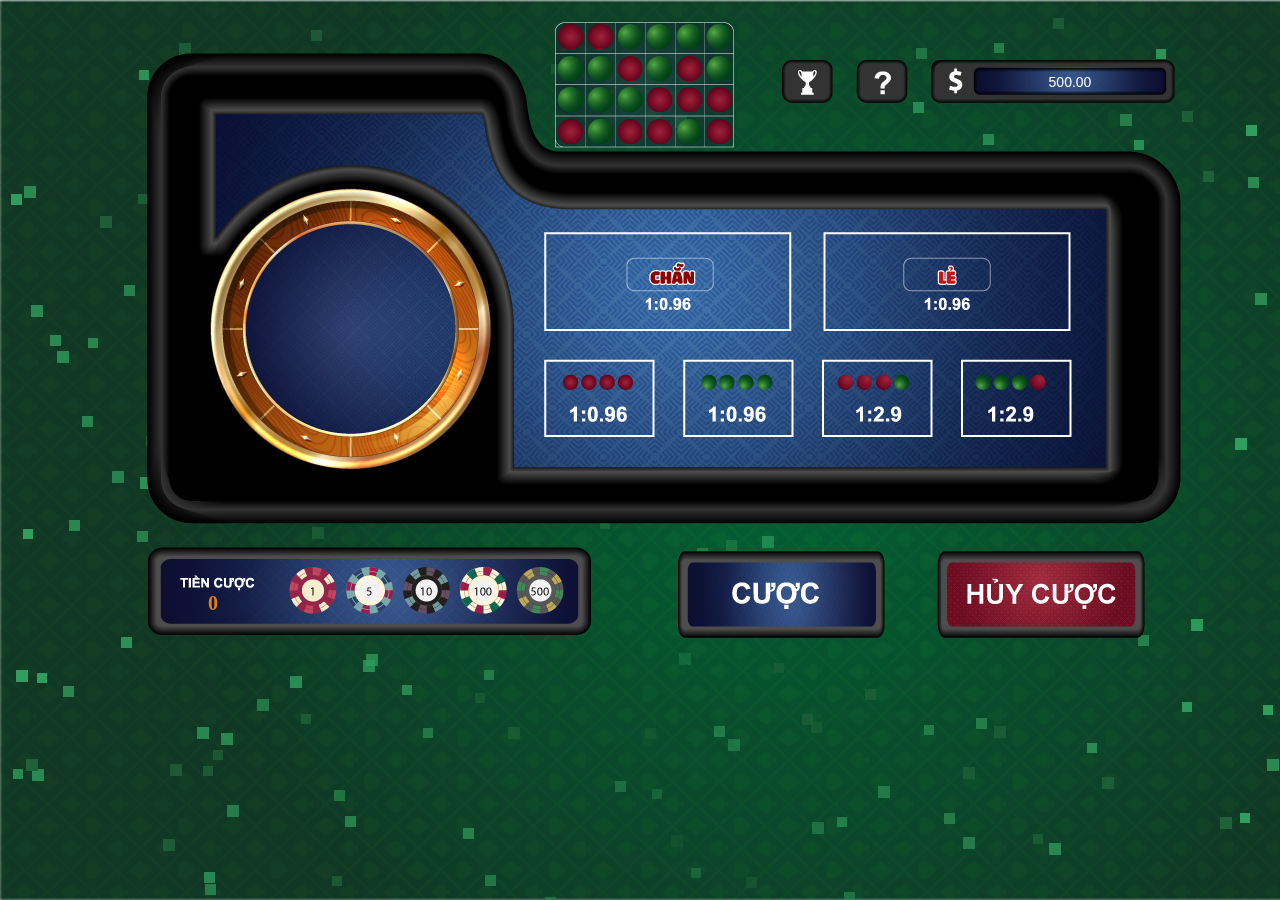
<file: index.html>
<!DOCTYPE html>
<html lang="en">
<head>

	<title>Plate Shaking</title>
	<meta charset="utf-8">
	<meta name="viewport" content="width=device-width, initial-scale=1">

	<link rel="stylesheet" type="text/css" href="css/style.css">
	<link rel="stylesheet" href="https://maxcdn.bootstrapcdn.com/bootstrap/3.4.0/css/bootstrap.min.css">
	<link rel="stylesheet" href="https://use.fontawesome.com/releases/v5.7.0/css/all.css" integrity="sha384-lZN37f5QGtY3VHgisS14W3ExzMWZxybE1SJSEsQp9S+oqd12jhcu+A56Ebc1zFSJ" crossorigin="anonymous">

	<script src="https://ajax.googleapis.com/ajax/libs/jquery/3.4.1/jquery.min.js"></script>
	<script src="https://maxcdn.bootstrapcdn.com/bootstrap/3.4.0/js/bootstrap.min.js"></script>

</head>
<body>
	<canvas id="backgroundCanvas"></canvas>
	<div class="page-wrap">
		<div class="container-fluid">
			<div class="col-sm-12">
				<canvas id="canvasDraw"></canvas>
				<canvas id="canvasDraw2"></canvas>
				<div class="containerTopButtons"></div>
				<div class="iconTopButtons cup"></div>
				<div class="iconTopButtons question"></div>
				<div class="iconTopButtons moneyAmount">
					0
				</div>

				<div class="row-1" id="area1"></div>
				<div class="row-1" id="area2"></div>

				<div class="row-2" id="area3"></div>
				<div class="row-2" id="area4"></div>
				<div class="row-2" id="area5"></div>
				<div class="row-2" id="area6"></div>

				<div id="countdown"></div>

				<table id="historyTable">
					<tr>
						<td id="hist00"></td>
						<td id="hist01"></td>
						<td id="hist02"></td>
						<td id="hist03"></td>
						<td id="hist04"></td>
						<td id="hist05"></td>
					</tr>
					<tr>
						<td id="hist10"></td>
						<td id="hist11"></td>
						<td id="hist12"></td>
						<td id="hist13"></td>
						<td id="hist14"></td>
						<td id="hist15"></td>
					</tr>
					<tr>
						<td id="hist20"></td>
						<td id="hist21"></td>
						<td id="hist22"></td>
						<td id="hist23"></td>
						<td id="hist24"></td>
						<td id="hist25"></td>
					</tr>
					<tr>
						<td id="hist30"></td>
						<td id="hist31"></td>
						<td id="hist32"></td>
						<td id="hist33"></td>
						<td id="hist34"></td>
						<td id="hist35"></td>
					</tr>
				</table>
			</div>
		</div>
	</div>
	
	<script type="text/javascript" src="js/start.js"></script>
	<script type="text/javascript" src="js/click-hover.js"></script>
	<script type="text/javascript" src="js/textOnShaker.js"></script>
	<script type="text/javascript" src="js/shaking.js"></script>
	<script type="text/javascript" src="js/result.js"></script>
	<script type="text/javascript" src="js/reward.js"></script>
	<script type="text/javascript" src="js/boardsite.js"></script>
	<script type="text/javascript" src="js/backgroundFlow.js"></script>

</body>
</html>
</file>
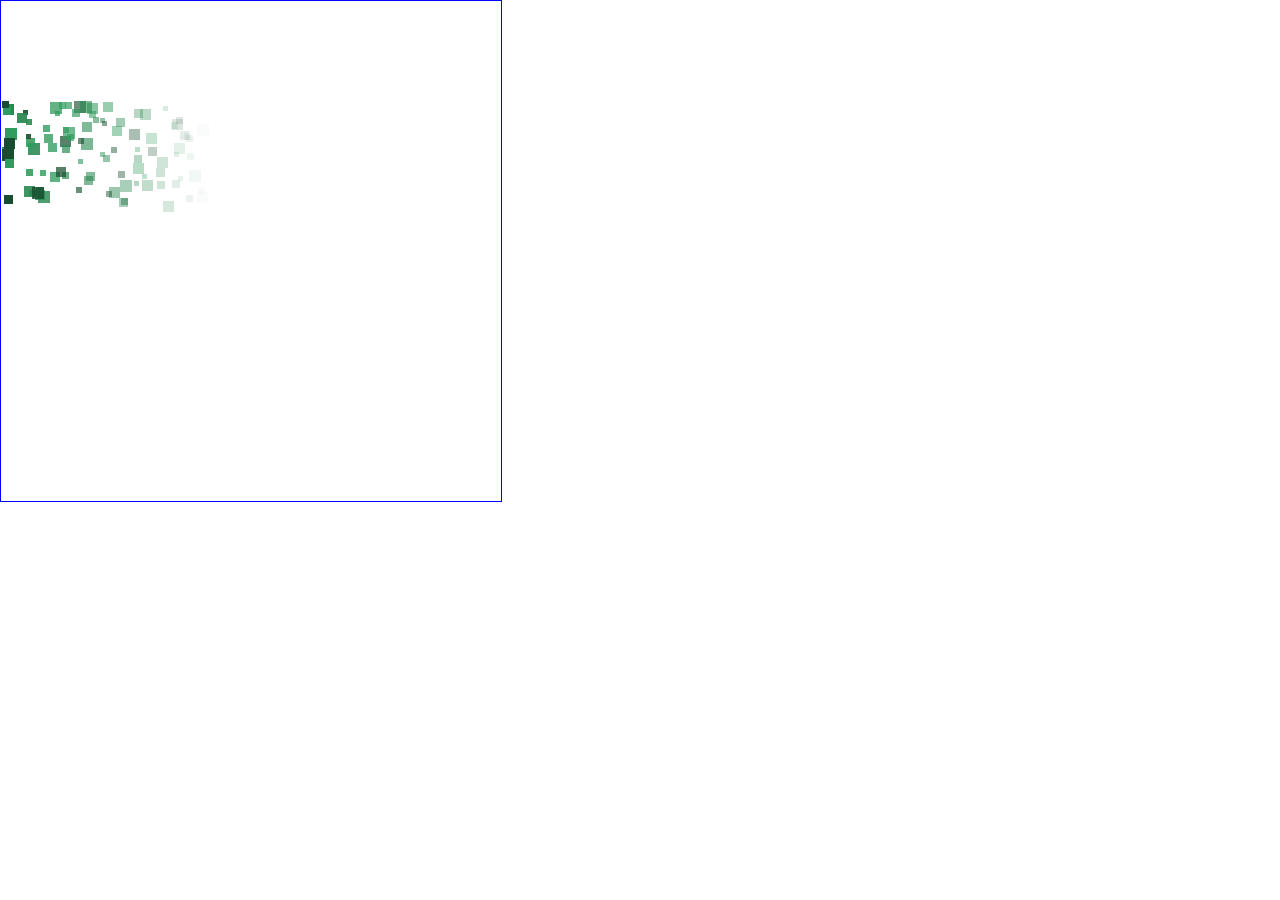
<file: test.html>
<!DOCTYPE html>
<html>
<head>
	<title></title>
</head>
<body>
	<style type="text/css">
		#canvasDraw{
			border: 1px solid blue;
			position: fixed;
			top: 0;
			left: 0;
		}
	</style>
	<canvas id="canvasDraw"></canvas>
	<script type="text/javascript">
		canvasDraw.width = 500;
		canvasDraw.height = 500;

		// var shaker = new Image();
		// shaker.src = 'img/shaker.png';
		var ctx = canvasDraw.getContext('2d');
		// var animation;
		// drawshaker();

		// var speed = 50;
		// var reverse =0;

		// function drawshaker(){
		// 	ctx.clearRect(0,0,canvasDraw.width,canvasDraw.height);

		// 	ctx.save();
		// 	ctx.translate(148+280/2,188+282/2);
		// 	ctx.rotate(speed * Math.PI / 180);
		// 	// ctx.drawImage(shaker,0,0);
		// 	ctx.drawImage(shaker,148,188,280,282,-140,-141,280,282);
		// 	ctx.restore();
			
		// 	if(reverse==0){
		// 		speed*=1.01;
		// 		if(speed>=360*150+5){
		// 			reverse=1;
		// 		}
		// 	}
		// 	else{
		// 		speed/=1.02;
		// 	}

		// 	ctx.strokeRect(148,188,280,282);
		// 	animation = requestAnimationFrame(drawshaker);

		// 	if(speed<=1){
		// 		cancelAnimationFrame(animation);
		// 	}
			
		// }

		var xFlow = [],
		yFlow = [];

		var xDistance = [];
		var objSize = [];

		var blur =[],
		speed = [];

		var color = [];
		var colorArray = ['#2a8951','#309c5d','#184e2e','#247546'];

		var flowAnimation;

		startFlow();
		function startFlow(){
			for(var i =0;i<=100;i++){
				xFlow[i] = Math.floor(Math.random() * 5) + 1;
				yFlow[i] = Math.floor(Math.random() * 101) + 100;

				xDistance[i] = 200-xFlow[i];
				objSize[i] = Math.floor(Math.random() * 8) + 5;
				color[i] = colorArray[Math.floor(Math.random() * 3) + 0];

				blur[i] = 1;
				speed[i] = Math.floor(Math.random() * 13) + 10;
			}

			flow();
			function flow(){

				ctx.clearRect(0,0,canvasDraw.width,canvasDraw.height);

				for(var i =0;i<=100;i++){
					ctx.save();
					ctx.fillStyle = color[i];
					ctx.globalAlpha = blur[i];
					ctx.fillRect(xFlow[i],yFlow[i],objSize[i],objSize[i]);
					ctx.restore();

					xFlow[i]+=speed[i];
					blur[i]= (200-xFlow[i])/xDistance[i];

					if(xFlow[i]>=200){
						xFlow[i] = Math.floor(Math.random() * 5) + 1;
						yFlow[i] = Math.floor(Math.random() * 101) + 100;

						xDistance[i] = 200-xFlow[i];
						objSize[i] = Math.floor(Math.random() * 8) + 5;
						color[i] = colorArray[Math.floor(Math.random() * 3) + 0];

						blur[i] = 1;
						speed[i] = Math.floor(Math.random() * 13) + 10;
					}
				}

				flowAnimation = requestAnimationFrame(flow);
			}
		}

		// function resize(){    
		//     $("#canvas").outerHeight($(window).height()-$("#canvas").offset().top- Math.abs($("#canvas").outerHeight(true) - $("#canvas").outerHeight()));
		//   }
		//   $(document).ready(function(){
		//     resize();
		//     $(window).on("resize", function(){                      
		//         resize();
		//     });
		//   });
	</script>
</body>
</html>
</file>
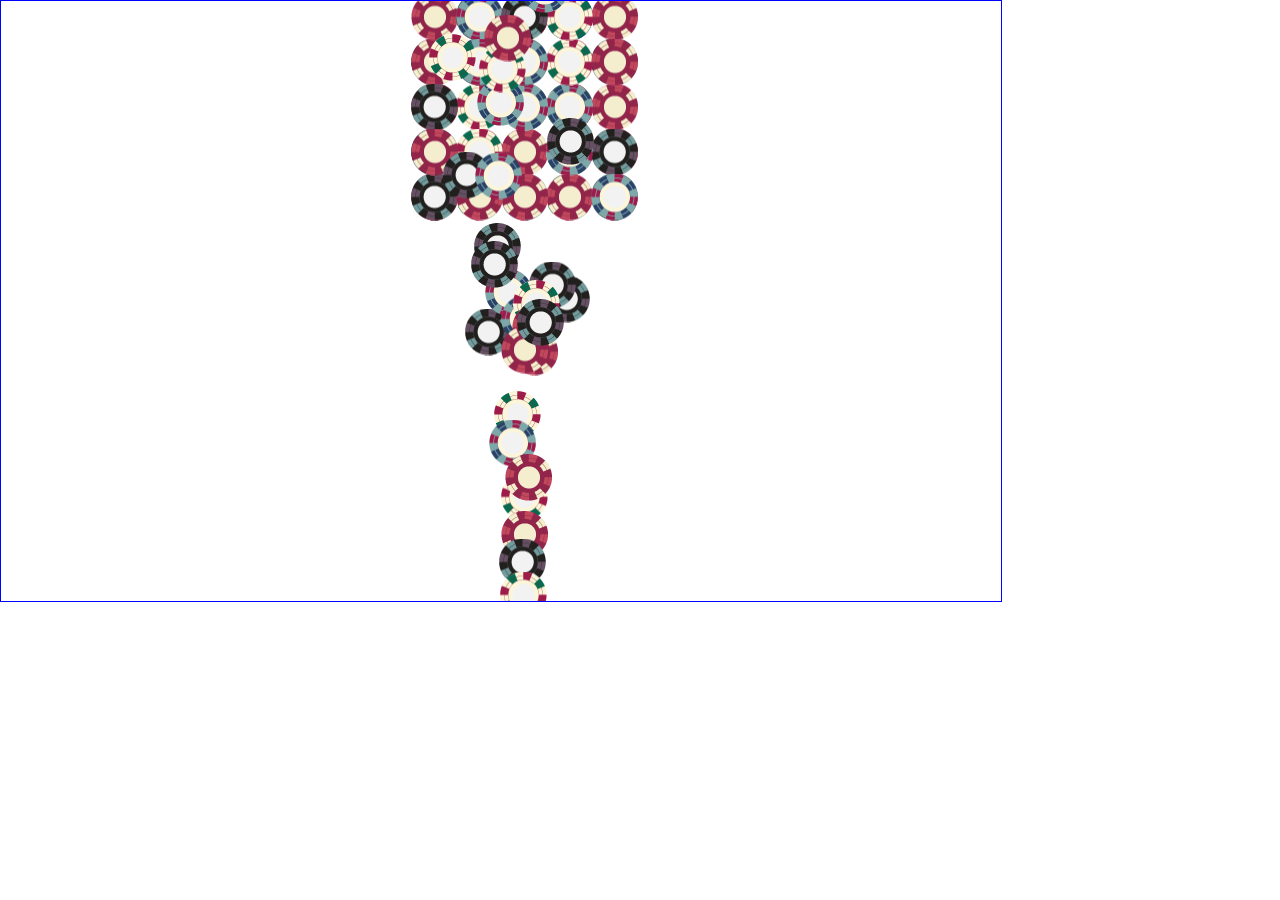
<file: test2.html>
<!DOCTYPE HTML>
<html>
  <head>
  <script src="https://ajax.googleapis.com/ajax/libs/jquery/1.12.4/jquery.min.js"></script>
    <style>
      body {
        margin: 0px;
        padding: 0px;
      }
      #canvasDraw{
        border: 1px solid blue;
      }
    </style>
  </head>
  <body data-rsssl=1>
  	<canvas id="canvasDraw" width="1000" height="600"></canvas>

  <script>

    // $(function() {
    //     var points = [], numPoints = 100, i, canvas, context, width, height, gravity = 0.1, emitter;
        
    //     canvas = $("#canvas")[0];
    //     width = canvas.width;
    //     height = canvas.height;
    //     context = canvas.getContext("2d");
        
    //     emitter = {
    //         x:width / 2, 
    //         y:height
    //     };
    //     console.log(Math.random() * -6 - 3);
    //     function initPoint(p) {
    //         p.x = emitter.x;
    //         p.y = emitter.y;
    //         p.vx = Math.random() * 5 - 2;
    //         p.vy = Math.random() * -6 - 3;
    //         p.radius = Math.random() * 4 + 1;
    //     }
        
    //     function update() {
    //         var i, len = points.length;
    //         for(i = 0; i < len; i += 1) {
    //             points[i].vy += gravity;
    //             points[i].x += points[i].vx;
    //             points[i].y += points[i].vy;
    //             if(points[i].x > width ||
    //                points[i].x < 0 ||
    //                points[i].y > height ||
    //                points[i].y < 0) {
    //                 initPoint(points[i]);
    //             }
    //         }
    //     }
        
    //     function draw() {
    //         var i, len = points.length;
    //         context.clearRect(0, 0, width, height);
    //         for(i = 0; i < len; i += 1) {
    //             context.beginPath();
    //             context.arc(points[i].x, points[i].y, points[i].radius, 0, Math.PI * 2, false);
    //             context.fillStyle = "#9cf000";
    //             context.fill();
    //         }
    //     }
        
    //     function addPoint() {
    //         var point;
    //         if(points.length < numPoints) {
    //             point = {};
    //             initPoint(point);
    //             points.push(point);
    //         }
    //     }
        
    //     setInterval(function() {
    //         addPoint();
    //         update();
    //         draw();
    //     }, 10);
    // });

    var ctx = canvasDraw.getContext('2d');

    eruption()
    function eruption(){
        var erupAnimation
        var chipObj = [];

        var emitter = {
            x: canvasDraw.width/2,
            y: canvasDraw.height
        }

        var gravity=0.5;

        var chip = new Image();
        chip.src = 'img/chips1.png';
        var chipAmount = 300;

        for(var i =1;i<=500;i++){
            chipObj[i] = {
                x: emitter.x,
                y: emitter.y,
                vx: Math.floor(Math.random() * (3 + 2) ) -2,
                vy: Math.floor(Math.random() * (-20 + 40) ) - 40,
                radius: Math.floor(Math.random() * (60 - 40) ) + 40,
                chipNumber: Math.floor(Math.random() * (4 - 0) ) - 0,
            }
        }

        console.log(chipObj[1].vx);
        emit();

        function emit(){
            ctx.clearRect(0,0,canvasDraw.width,canvasDraw.height);

            for(var i =1;i<=chipAmount;i++){
                chipObj[i].vy +=gravity;
                chipObj[i].x += chipObj[i].vx;
                chipObj[i].y += chipObj[i].vy;

                ctx.save();
                ctx.drawImage(chip,chip.height*chipObj[i].chipNumber+chipObj[i].chipNumber*10,0,chip.height,chip.height,chipObj[i].x,chipObj[i].y,chip.height,chip.height);
                ctx.restore();

                 if(chipObj[i].y<canvasDraw.height){
                    chipObj[i].cond = 1;
                }

                if(chipObj[i].x > canvasDraw.width ||
                    chipObj[i].x < 0 ||
                    chipObj[i].y > canvasDraw.height){

                    chipObj[i] = {
                        x: emitter.x,
                        y: emitter.y,
                        vx: Math.floor(Math.random() * (3 + 2) ) -2,
                        vy: Math.floor(Math.random() * (-20 + 40) ) - 40,
                        radius: Math.floor(Math.random() * (60 + 40) ) - 40,
                        chipNumber: Math.floor(Math.random() * (4 - 0) ) - 0
                    }
                }
            }
            if(chipAmount<500){
                chipAmount++;
            }

            erupAnimation = requestAnimationFrame(emit);
        }
    }
    </script>
  </body>
</html>
</file>
<file: css/style.css>
body{
	text-align: center;
	background: url('../img/background.png');
	background-size: cover;
	background-attachment: fixed;
}
.page-wrap{
	min-width: 1325px;
	max-width: 1326px;
	margin: 0 auto;
}
#canvasDraw{
	/*border: 1px solid blue;*/
	margin: 0 auto;
}
#canvasDraw2{
	/*border: 1px solid red;*/
	margin: 0 auto;
	display: none;
}
.containerTopButtons{
	position: absolute;
	z-index: 10px;
	top: 0px;
	left: 510px;
	width: 652px;
	height: 150px;
	/*border: 1px solid blue;*/
	background-image: url('../img/top-buttons1.png');
	background-repeat: no-repeat;
}
.cup{
	position: absolute;
	z-index: 12px;
	top: 65px;
	left: 773px;
	width: 38px;
	height: 35px;
	/*border: 1px solid blue;*/
	background-image: url('../img/cup.png');
	background-repeat: no-repeat;
	background-position: 50% 50%; 
}
.question{
	position: absolute;
	z-index: 12px;
	top: 65px;
	left: 848px;
	width: 38px;
	height: 35px;
	/*border: 1px solid blue;*/
	background-image: url('../img/question.png');
	background-repeat: no-repeat;
	background-position: 50% 50%; 
}
.moneyAmount{
	position: absolute;
	z-index: 12px;
	top: 72px;
	left: 960px;
	width: 190px;
	height: 20px;
	/*border: 1px solid blue;*/
	text-align: center;
	color: white;
}

@keyframes movetop {
    0% {background-position: 50% 50%;}
    50% {background-position: 50% -100%;}
    100% {background-position: 50% 50%;}
}

.cup:hover,.question:hover{
	cursor: pointer;
	animation: movetop 0.2s;
}


/*--Area bet--*/
.row-1{
	position: absolute;
	color: white;
	text-align: center;
	width: 200px;	
	/*border: 1px solid blue;*/
}
.row-2{
	position: absolute;
	color: white;
	text-align: center;
	width: 100px;	
	/*border: 1px solid blue;*/
}

#area1{
	top: 210px;
	left: 555px;
	font-family: lemon;
}
#area2{
	top: 210px;
	left: 835px;
	font-family: lemon;
}

#area3{
	top: 340px;
	left: 535px;
	font-family: lemon;
}

#area4{
	top: 340px;
	left: 675px;
	font-family: lemon;
}

#area5{
	top: 340px;
	left: 813px;
	font-family: lemon;
}

#area6{
	top: 340px;
	left: 948px;
	font-family: lemon;
}

#countdown{
	position: absolute;
	color: white;
	text-align: center;
	width: 180px;
	top: 220px;
	left: 245px;
	/*border: 1px solid red;*/
	font-size: 150px;
	color: yellow;
	font-family: boldfont;
}

@keyframes MoveUpDown {
    0% { transform: translateY(0px); }
    50% { transform: translateY(-40px); }
    100% {transform: translateY(0px);}
}

table{
	/*border: 1px solid blue;*/
	position: absolute;
	top: 22px;
	left: 540px;
	width: 179px;
	height: 126px;
	z-index: 99999
}

td{
	color: white;
	/*border: 1px solid yellow;*/
	text-align: center;
}

#backgroundCanvas{
	/*border: 1px solid red;*/
	position: fixed;
	left: 0px;
	top: 0px;
	display: block;
}

@font-face {
  	font-family: grobold;
  	src:url('../font/GROBOLD.ttf') format('truetype');
}

@font-face {
  	font-family: lemon;
  	src:url('../font/LemonMilklight.otf') format('truetype');
}

@font-face {
	font-family: "boldfont";
  	src:url('../font/Harabara Mais Demo.otf') format('truetype');
}
</file>
